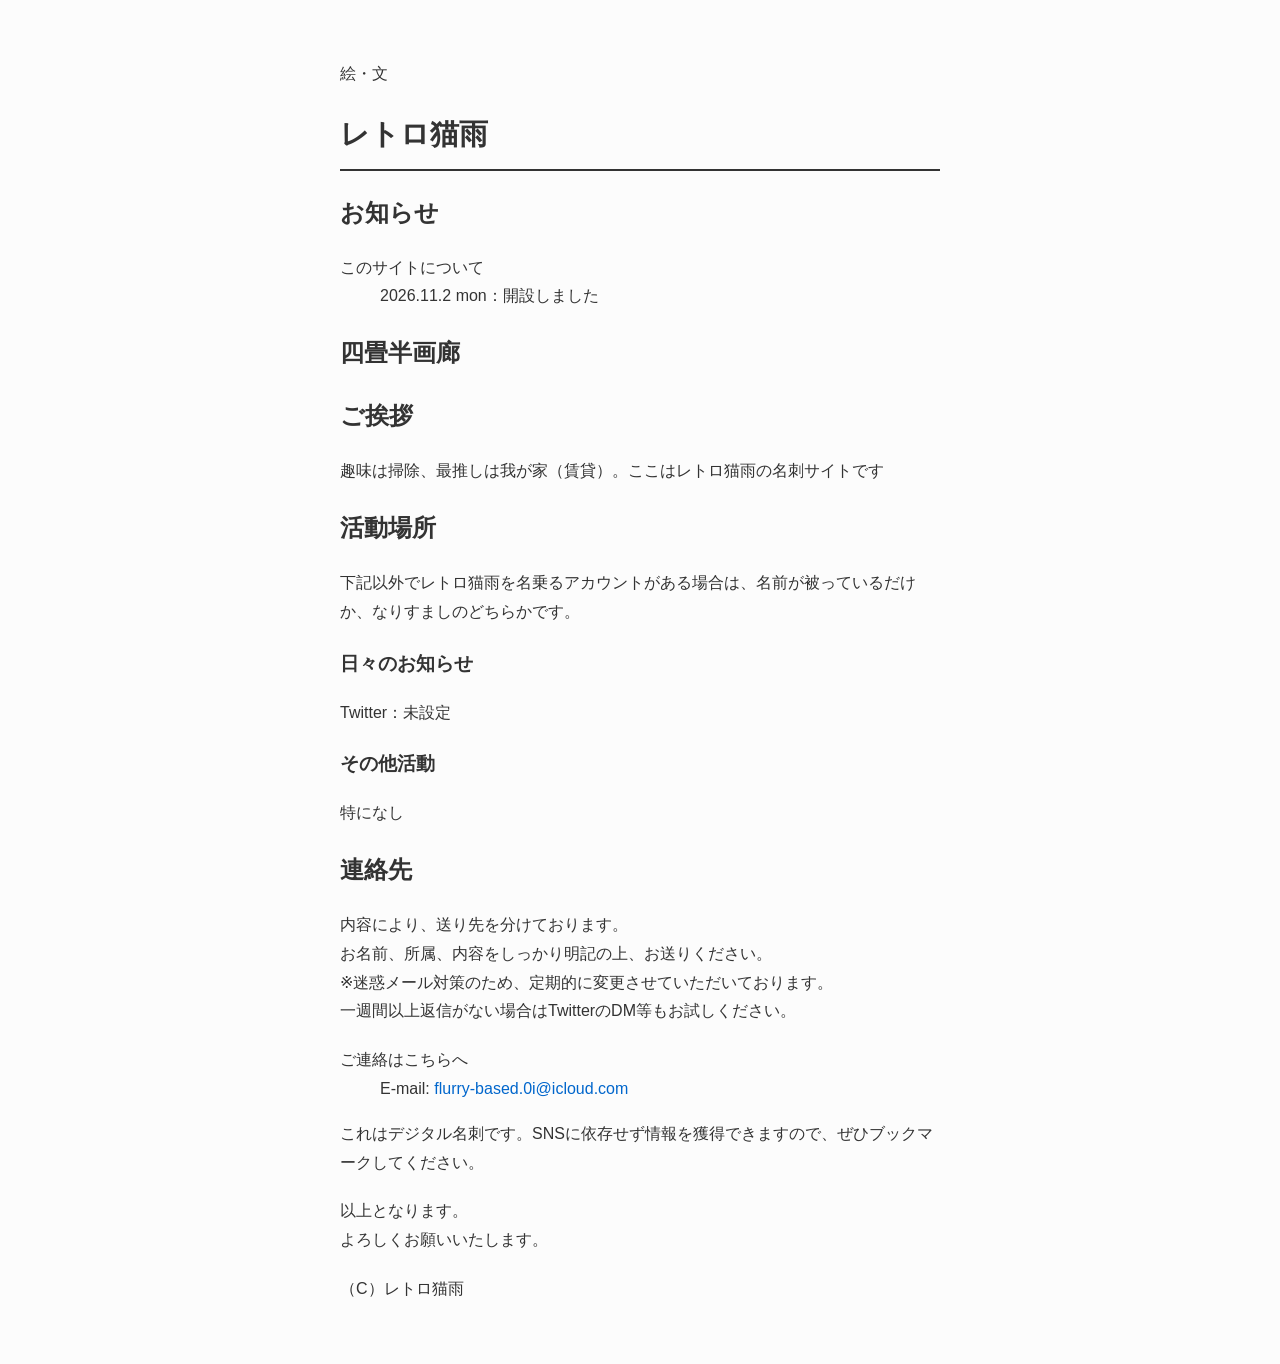
<file: index.html>
<html>

<head>
	<meta charset="utf-8">
	<title>レトロ猫雨とは</title>
	<link rel="stylesheet" href="css/base.css">
</head>

<body>
	<header>
		<p>絵・文</p><h1>レトロ猫雨</h1>
	</header>

	<div>
		<h2>お知らせ</h2>
		<dl>
			<dt>このサイトについて</dt>
			<dd>2026.11.2 mon：開設しました</dd>
		</dl>
	</div>

	<div>
		<h2>四畳半画廊</h2>
	</div>

	<div>
		<h2>ご挨拶</h2>
		<p>趣味は掃除、最推しは我が家（賃貸）。ここはレトロ猫雨の名刺サイトです</p>
		
		<h2>活動場所</h2>
			<p>下記以外でレトロ猫雨を名乗るアカウントがある場合は、名前が被っているだけか、なりすましのどちらかです。</p>

		<h3>日々のお知らせ</h3>
		<ul>
			<li>Twitter：未設定<!--<a>https://www.twitter.jp/r_necoame</a>--></li>
		</ul>

		<h3>その他活動</h3>
		<ul>
			<li>特になし</li>
		</ul>

		<h2>連絡先</h2>
		<p>内容により、送り先を分けております。<br>
		お名前、所属、内容をしっかり明記の上、お送りください。<br>
		※迷惑メール対策のため、定期的に変更させていただいております。<br>
		一週間以上返信がない場合はTwitterのDM等もお試しください。</p>
		
		<dl>
			<dt>ご連絡はこちらへ</dt>
			<dd>E-mail: <a href="mailto:flurry-based.0i@icloud.com">flurry-based.0i@icloud.com</a></dd>
		</dl>
	</div>

	<p>これはデジタル名刺です。SNSに依存せず情報を獲得できますので、ぜひブックマークしてください。</p>

	<p>以上となります。<br>
	よろしくお願いいたします。</p>


<footer>
	<p>（C）レトロ猫雨</p>
</footer>
</body>
</html>
</file>
<file: css/base.css>
body {
      font-family: -apple-system, BlinkMacSystemFont, "Segoe UI", Roboto, sans-serif;
      max-width: 600px;
      margin: 60px auto;
      padding: 0 20px;
      line-height: 1.8;
      color: #333;
      background-color: #fcfcfc;
    }
    h1 {
      font-size: 1.8rem;
      border-bottom: 2px solid #333;
      padding-bottom: 8px;
    }
    p { margin-bottom: 20px; }
    ul { list-style: none; padding: 0; }
    li { margin-bottom: 10px; }
    a { color: #0066cc; text-decoration: none; }
    a:hover { text-decoration: underline; }
</file>
